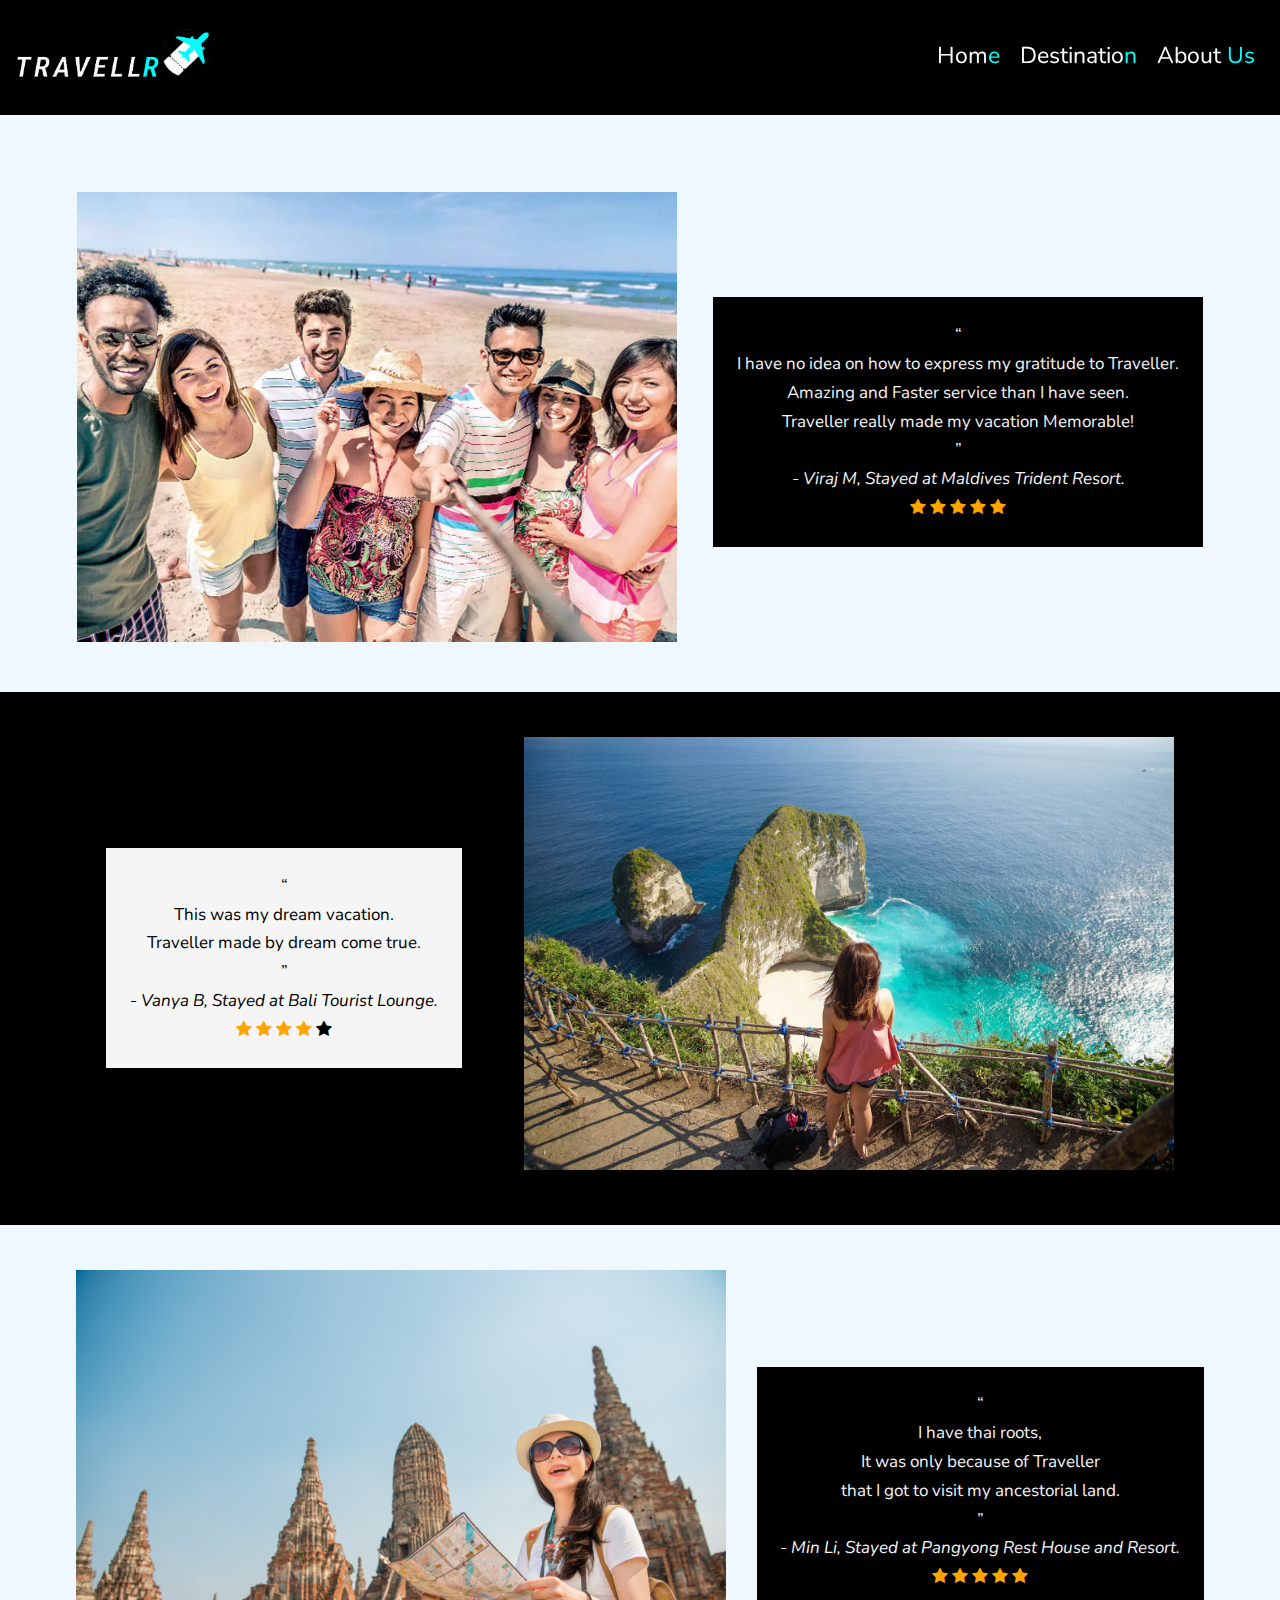
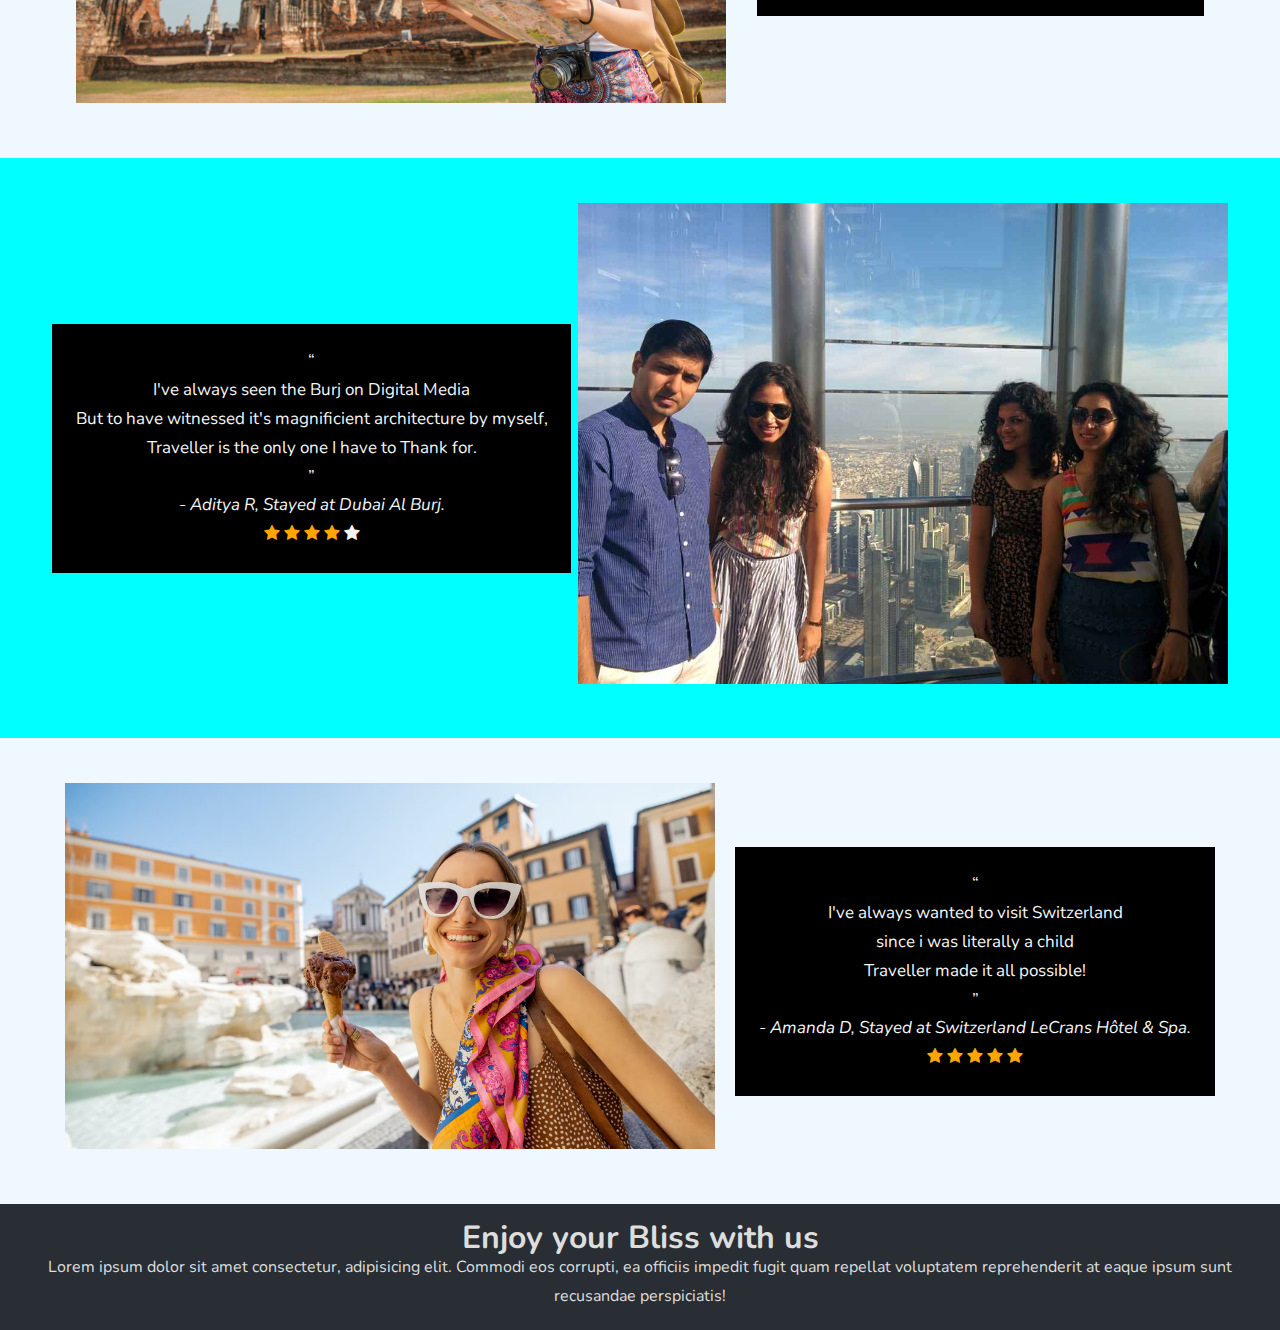
<file: testimonials.html>
<!DOCTYPE html>
<html lang="en">
<head>
    <meta charset="UTF-8">
    <meta http-equiv="X-UA-Compatible" content="IE=edge">
    <meta name="viewport" content="width=device-width, initial-scale=1.0">
    <title>Testimonials</title>
    <link rel="stylesheet" href="assets/styles/main.css">
    <link rel="stylesheet" href="assets/styles/testimonials.css">
    <link rel="stylesheet" href="https://cdnjs.cloudflare.com/ajax/libs/font-awesome/4.7.0/css/font-awesome.min.css">
</head>
<body>
    <div class="nav">
        <a href="#bg1" class="logo"><img src="assets/images/logo5-removebg-preview.png" alt=""></a>
        <ul>
            <li class="navig"><a href="Main.html">Hom<span>e</span></a>
                <div class="home-menu">
                    <ul>
                        <li><a href="#">Bookings</a></li>
                        <li><a href="#">Testimonials</a></li>
                        <li><a href="#">Gallery</a></li>
                        <li><a href="#">Login</a></li>
                    </ul>
                </div>
            </li>
            <li class="navig"><a href="Destination.html">Destinatio<span>n</span></a></li>
            <li class="navig"><a href="#">About <span>Us</span></a></li>
        </ul>
    </div>
        <div class="test-container">
            <div id="test-1-w">
                <div id="mid-img">
                    <img src="assets/images/test1.jpg" height="auto" width="600px">
                </div>
                <div id="right-quote-b">
                    <q><p>I have no idea on how to express my gratitude to Traveller.</p>
                    <p>Amazing and Faster service than I have seen.</p> 
                    <p>Traveller really made my vacation Memorable!</p></q>
                    <address>- Viraj M,
                        Stayed at Maldives Trident Resort.
                    </address>
                    <span class="fa fa-star checked"></span>
                    <span class="fa fa-star checked"></span>
                    <span class="fa fa-star checked"></span>
                    <span class="fa fa-star checked"></span>
                    <span class="fa fa-star checked"></span>
                </div>
            </div>
            <div id="test-2-b">
                <div id="right-quote-w">
                    <q><p>This was my dream vacation.</p>
                    <p>Traveller made by dream come true.</p></q>
                    <address>- Vanya B,
                        Stayed at Bali Tourist Lounge.
                    </address>
                    <span class="fa fa-star checked"></span>
                    <span class="fa fa-star checked"></span>
                    <span class="fa fa-star checked"></span>
                    <span class="fa fa-star checked"></span>
                    <span class="fa fa-star"></span>
                </div>
                <div id="mid-img">
                    <img src="assets/images/test2.jpg" height="auto" width="650px">
                </div>
            </div>
            <div id="test-3-w">
                <div id="mid-img">
                    <img src="assets/images/test3.jpg" height="auto" width="650px">
                </div>
                <div id="right-quote-b">
                    <q><p>I have thai roots,</p>
                    <p>It was only because of Traveller</p> 
                    <p>that I got to visit my ancestorial land.</p></q>
                    <address>- Min Li,
                        Stayed at Pangyong Rest House and Resort.
                    </address>
                    <span class="fa fa-star checked"></span>
                    <span class="fa fa-star checked"></span>
                    <span class="fa fa-star checked"></span>
                    <span class="fa fa-star checked"></span>
                    <span class="fa fa-star checked"></span>
                </div>
            </div>
            <div id="test-4-b">
                <div id="right-quote-b">
                    <q><p>I've always seen the Burj on Digital Media</p>
                    <p>But to have witnessed it's magnificient architecture by myself,</p> 
                    <p>Traveller is the only one I have to Thank for.</p></q>
                    <address>- Aditya R,
                        Stayed at Dubai Al Burj.
                    </address>
                    <span class="fa fa-star checked"></span>
                    <span class="fa fa-star checked"></span>
                    <span class="fa fa-star checked"></span>
                    <span class="fa fa-star checked"></span>
                    <span class="fa fa-star "></span>
                </div>
                <div id="mid-img">
                    <img src="assets/images/test4.jpg" height="auto" width="650px">
                </div>
            </div>
            <div id="test-5-w">
                <div id="mid-img">
                    <img src="assets/images/test5.jpg" height="auto" width="650px">
                </div>
                <div id="right-quote-b">
                    <q><p>I've always wanted to visit Switzerland</p>
                    <p>since i was literally a child</p> 
                    <p>Traveller made it all possible!</p></q>
                    <address>- Amanda D,
                        Stayed at Switzerland LeCrans Hôtel & Spa.
                    </address>
                    <span class="fa fa-star checked"></span>
                    <span class="fa fa-star checked"></span>
                    <span class="fa fa-star checked"></span>
                    <span class="fa fa-star checked"></span>
                    <span class="fa fa-star checked"></span>
                </div>
            </div>
        </div>
        <section class="dark">
            <h1>Enjoy your Bliss with us</h1>
            <p>
                Lorem ipsum dolor sit amet consectetur, adipisicing elit. Commodi eos corrupti, ea officiis impedit fugit quam repellat voluptatem reprehenderit at eaque ipsum sunt recusandae perspiciatis!
            </p>
        </section>
</body>
</html>
</file>
<file: assets/styles/main.css>
@import url('https://fonts.googleapis.com/css2?family=Nunito&display=swap');
@import url('https://fonts.googleapis.com/css2?family=Lobster+Two:ital@1&display=swap');

*{
    margin: 0;
    padding: 0;

}
body, html{
    height: 100%;
    font-size: 16px;
    font-family: "Nunito";
    font-weight: 400;
    line-height: 1.8em;
    color: #666;
    scroll-behavior: smooth;
}

.nav{
    position: fixed;
    width: 100%;
    padding: 2% 0%;
    display: flex;
    align-items: center;
    background-color: black;
    border: 1px solid black;
    transform-style: preserve-3d;
    /* background-color: #ddd; */
    z-index: 1;
}
.nav .logo {
    margin-left: 1%;
}
.nav ul {
    margin-left: auto;
    margin-right: 2%;
}
.nav .logo img{
   height: 52px;
   width: 199px;
   padding: 0;
}

.nav ul{
    display: flex;
    justify-content: center;
    align-items: center;
  
}

.nav ul li{
   
    margin-left: 20px;
    list-style-type: none;   
}

.nav ul li a{
    text-decoration: none;
    color: white;
    font-size: 23px;
}

.navig:hover{

    background: black;
    border-radius: 5px;
    padding: 8px;

}
.nav ul li a span{
    color: aqua;
}

.home-menu {
    display: none; 
}

.nav ul li:hover .home-menu {
    display: block;
    position: absolute;
    background: rgba(46, 51, 50, 0.466);
    margin-top: 7px;
}

.nav ul li:hover .home-menu ul {
    display: block;
    margin: 10px;

}

.nav ul li:hover .home-menu ul li{
    width: 150px;
    padding: 10px;
    border-bottom: 1px dotted #fff;
    background: transparent;
    border-radius: 0;
    text-align: left;
}

.nav ul li:hover .home-menu ul li:hover{
    background: black;
    border-radius: 5px;
    padding: 8px;
}

#bg1, .bg2, .maldeets{
    position: relative;
    background-position: center;
    background-size: cover;
    background-repeat: no-repeat;
    background-attachment: fixed;
    width: 100%;


}

.sepword {
    color: #fff;
}

.btn1{
    position: absolute;
    top: 50%;
    text-align: center;
    color: white;
    font-size: 27px;
    letter-spacing: 7px;
    text-transform: uppercase;
    background-color: black;
    padding-top: 10px;
    padding-bottom: 10px;
    align-items: center;
    top: 48.05%;
    margin-left: 42%;
    padding-left: 15px;
    padding-right: 5px;
    border-top: 7px solid #000000;
    border-bottom: 7px solid #000000;
    border-left: 7px solid #000000;
    border-right: 7px solid #000000;
}

#bg1{
    
    min-height: 100%;
}


.bg2{
    background-image: url('https://wallpaper.dog/large/10792515.jpg');
    min-height: 100%;
}

.light{
    text-align: center;
    padding: 20px;
    background: url("https://live-production.wcms.abc-cdn.net.au/322b36b1e1f99ff89977c7cca19280b0?impolicy=wcms_crop_resize&cropH=1125&cropW=1998&xPos=1&yPos=0&width=862&height=485") rgba(0, 0, 0, 0.7);
    background-repeat: no-repeat;
    background-attachment: fixed;
    background-size: cover;
    font-family: "Nunito";
    color: #666;
    border: 2px solid #000000;
}

.light h1 {
    color: white;
    letter-spacing: 5px;
    text-transform: uppercase;
    font-weight: lighter;
}

.placecontainer {
    display: flex;
    flex-direction: row;
    justify-content: space-evenly;
    align-items: center;
    
}

.placecontainer h3 {
    color: #000000;
    letter-spacing: 5px;
    text-transform: uppercase;
    font-weight: lighter;
}

.mald, .thai, .bali {
    display: flex;
    flex-direction: column;
    background-color: #ffffff;
    padding: 10px;
    margin-bottom: 20px;
    color: aqua;
    
}
.mald a, .thai a, .bali a {
    text-decoration: none;
}
.mald:hover, .thai:hover, .bali:hover {
    transform: scale(1.1);
    transition: 0.5;
}

.discount {
    text-align: left;
    margin-left: 2px;
    color: red;
}

.discount-price {
    text-align: right;
    font-size: x-large;
    font-weight: bolder;
    color: #000000;
    text-transform: uppercase;
    font-weight: lighter;
}

.vendeets {
    background: url('https://wallpaperaccess.com/full/115099.jpg')  rgba(0, 0, 0, 0.7);
    min-height: 100%;
    background-repeat: no-repeat;
    background-size: cover;
    background-attachment: fixed;
}

.thaideets {
    background: url('https://i.pinimg.com/originals/28/d3/19/28d319c48dd6ac47b17edc83a79133a5.jpg')  rgba(0, 0, 0, 0.7);
    min-height: 100%;
    background-repeat: no-repeat;
    background-size: cover;
    border: 2px solid black;
}
.romedeets {
    background: url('https://wallpaperaccess.com/full/129471.jpg')  rgba(0, 0, 0, 0.7);
    min-height: 100%;
    background-repeat: no-repeat;
    background-size: cover;
    background-attachment: fixed;
}
.baldeets {
    background: url('https://wallpaperaccess.com/full/5923597.jpg')  rgba(0, 0, 0, 0.7);
    min-height: 100%;
    background-repeat: no-repeat;
    background-size: cover;
    border: 2px solid black;
}
.maldeets {
    background: url('https://images5.alphacoders.com/361/361643.jpg')  rgba(0, 0, 0, 0.7);
    min-height: 100%;
    background-repeat: no-repeat;
    background-size: cover;
    border: 2px solid black;

}

#mal-details {
    background-color: white;
    margin-top: 25%;
    display: inline-block;
    margin-left: 5%;
    text-align: center;
    padding: 4%;
}

#mal-details h3 {
    font-size: 43px;
    font-family: 'Lobster Two', cursive;
}

.dark{
    text-align: center;
    padding: 20px;
    background-color: #282e34;
    color: #ddd;
}

.text1{
    position: absolute;
    display: block;
    align-items: center;
    top: 49%;
    margin-left: 42.25%;
    text-align: center;
    color: black;
    font-size: 27px;
    letter-spacing: 7.5px;
    text-transform: uppercase; 
    background-color: #000000;
    padding-top: 10px;
    padding-bottom: 10px;
}

.text1:hover {
    display: none;
    padding-top: 10px;
    padding-bottom: 10px;
    background-color: aqua;
    color: #000000;
}
.text1 .border{
    color: #fff;
    padding: 20px;
}
.text2{
    position: absolute;
    display: block;
    align-items: center;
    top: 49%;
    margin-left: 42%;
    text-align: center;
    color: black;
    font-size: 27px;
    letter-spacing: 3px;
    text-transform: uppercase; 
    background-color: #000000;
    padding-top: 10px;
    padding-bottom: 10px;
}

.text2:hover {
    display: none;
    padding-top: 10px;
    padding-bottom: 10px;
    background-color: aqua;
    color: #000000;
}

.text2 .border{
    background-color: transparent;
    color: #fff;
    padding: 20px;
}

.in-border {
    color: aqua;
}
</file>
<file: assets/styles/testimonials.css>
@import url('https://fonts.googleapis.com/css2?family=Nunito&display=swap');
.testcontainer {
    display: block;
}

#test-1-w {
    display: flex;
    background-color: aliceblue;
    align-items: center;
    text-align: center;
    padding: 40px;
    padding-top: 12em;
    justify-content: space-evenly;
    
}
#test-2-b {
    display: flex;
    background-color: rgb(0, 0, 0);
    align-items: center;
    text-align: center;
    padding: 45px;
    justify-content: space-evenly;
    
}
#test-3-w {
    display: flex;
    background-color: aliceblue;
    align-items: center;
    text-align: center;
    padding: 45px;
    justify-content: space-evenly;
    
}
#test-4-b {
    display: flex;
    background-color: aqua;
    align-items: center;
    text-align: center;
    padding: 45px;
    justify-content: space-evenly;
    
}
#test-5-w {
    display: flex;
    background-color: aliceblue;
    align-items: center;
    text-align: center;
    padding: 45px;
    justify-content: space-evenly;
    
}

#right-quote-b {
    background-color: black;
    text-align: center;
    padding: 2%;
    font-size: 17px;
    font-family: 'Nunito';
    color: whitesmoke;
}
#right-quote-w {
    background-color: whitesmoke;
    text-align: center;
    padding: 2%;
    font-size: 17px;
    font-family: 'Nunito';
    color: black;
}

.checked {
    color: orange;
}
</file>
